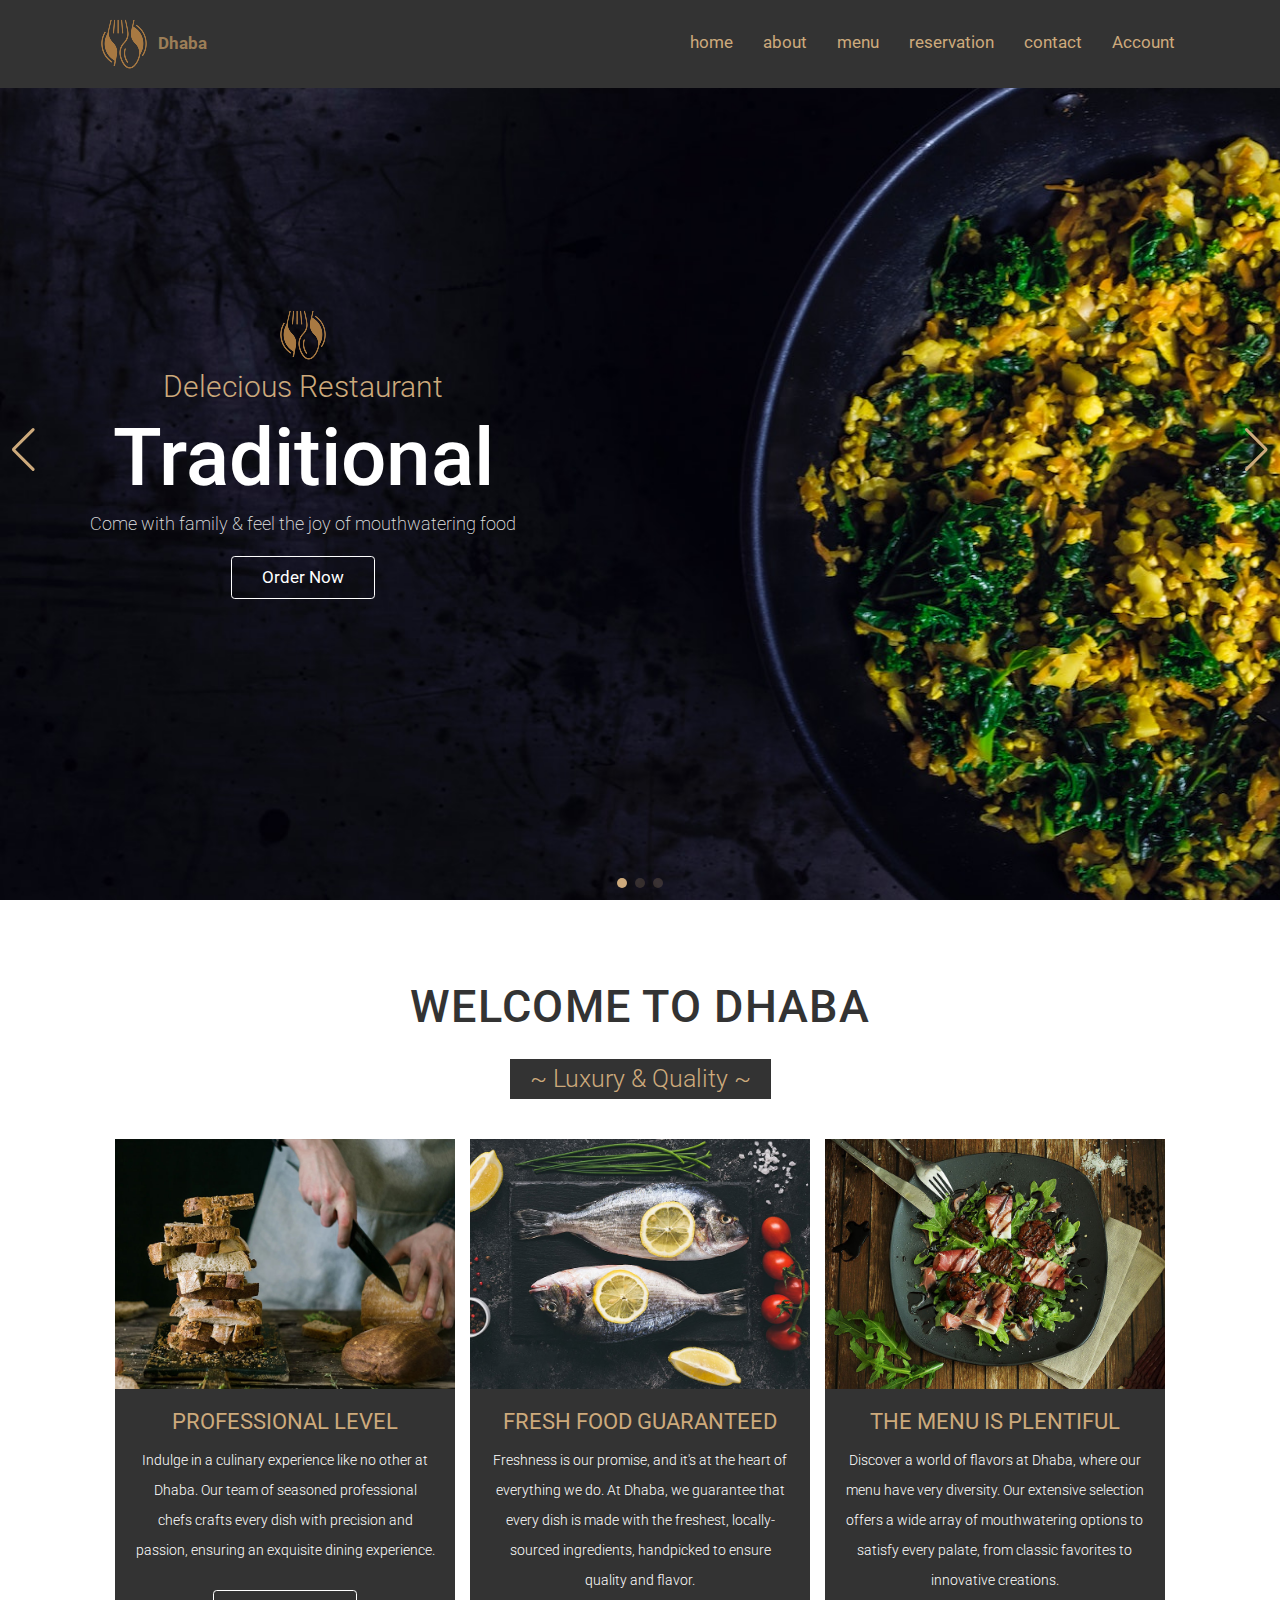
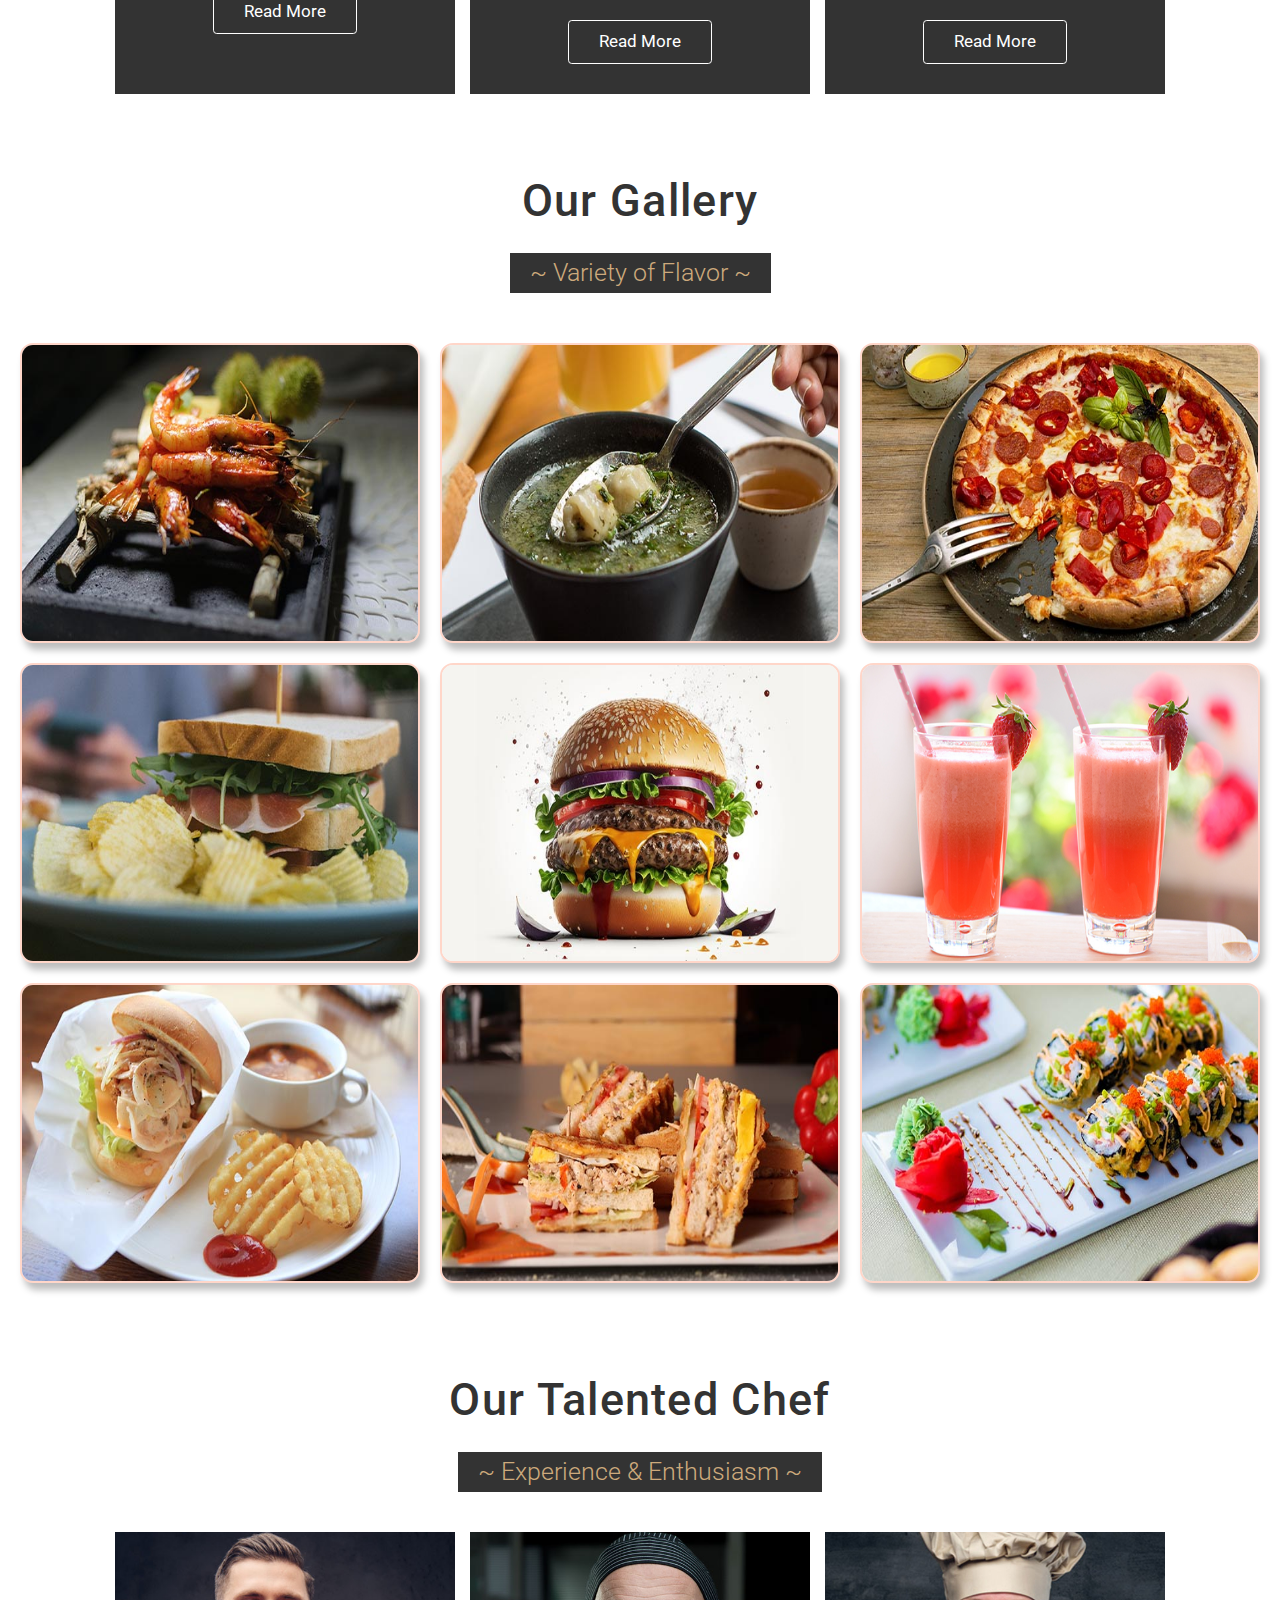
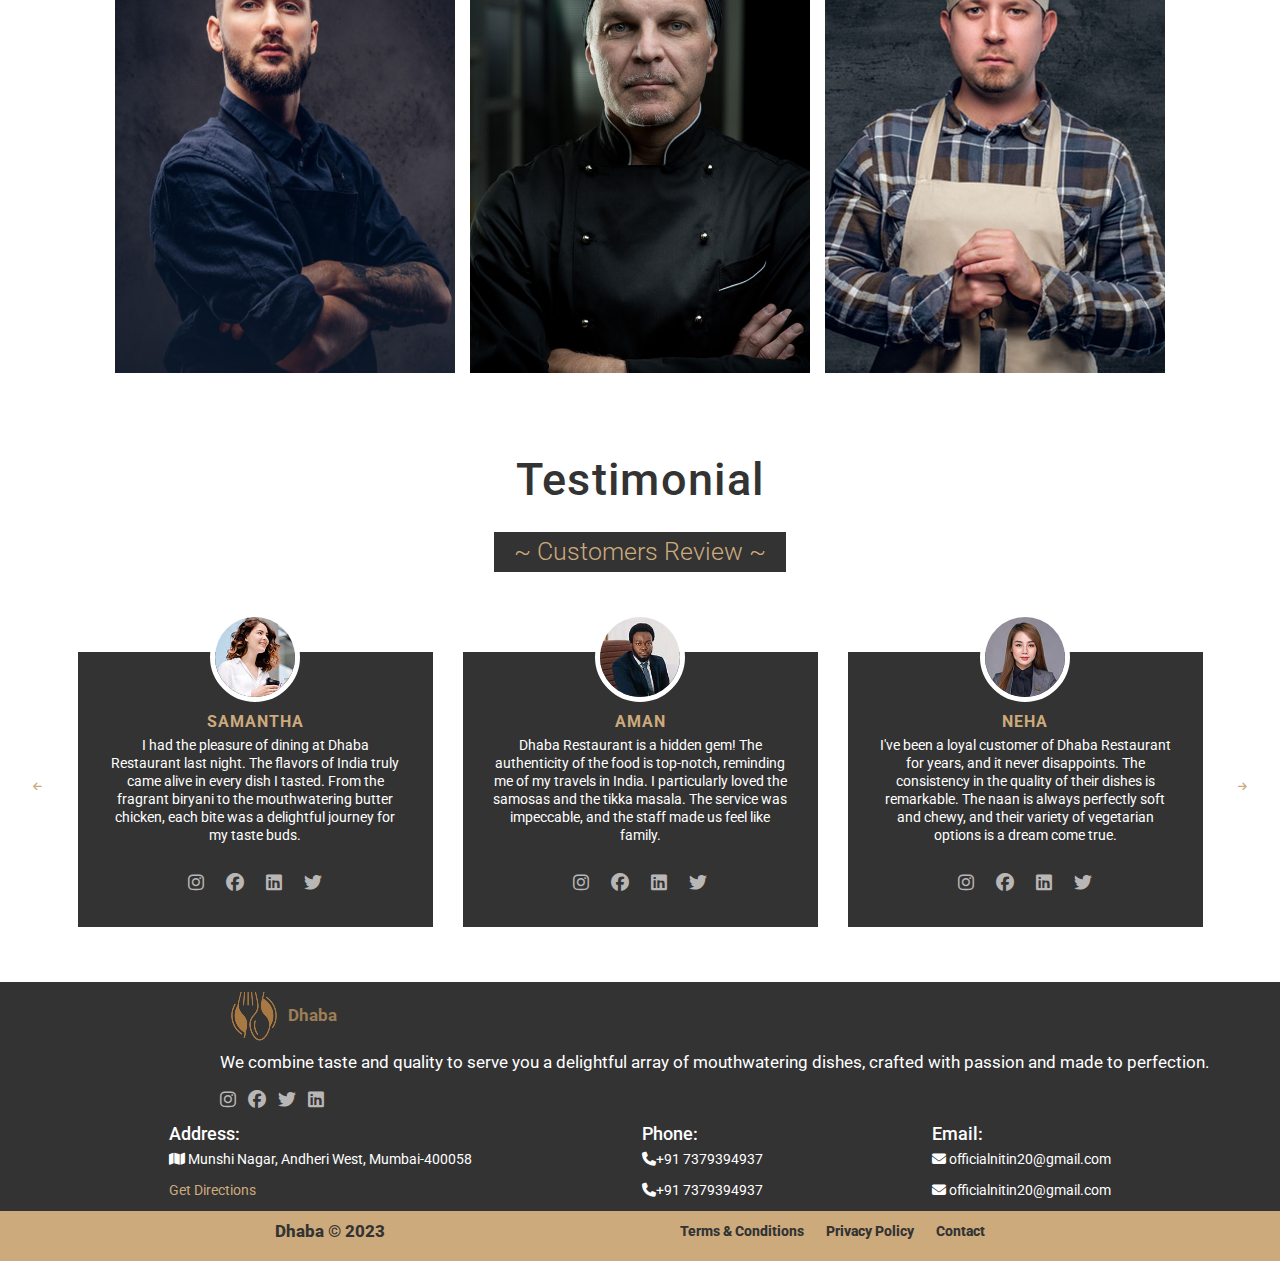
<file: index.html>
<!DOCTYPE html>
<html lang="en">

<head>
    <meta charset="UTF-8">
    <meta name="viewport" content="width=device-width, initial-scale=1.0">
    <title>Dhaba/home</title>
    <link rel="stylesheet" href="https://cdnjs.cloudflare.com/ajax/libs/font-awesome/6.4.2/css/all.min.css">
    <link rel="stylesheet" href="https://cdn.jsdelivr.net/npm/swiper@10/swiper-bundle.min.css" />
    <link rel="stylesheet" href="https://cdnjs.cloudflare.com/ajax/libs/twitter-bootstrap/5.3.2/css/bootstrap.min.css">
    <link rel="stylesheet" href="https://cdnjs.cloudflare.com/ajax/libs/OwlCarousel2/2.3.4/assets/owl.carousel.min.css">
    <link rel="stylesheet"
        href="https://cdnjs.cloudflare.com/ajax/libs/OwlCarousel2/2.3.4/assets/owl.theme.default.min.css">
    <link rel="stylesheet" href="style.css">
</head>

<body>
    <!-- navbar -->
    <header>
        <div class="rest-name">
            <a href="#" class="logo"><img src="images/logo.png"></a>
            <p>Dhaba</p>
        </div>
        <nav class="navbar">
            <a href="index.html">home</a>
            <a href="Other/aboutus.html">about</a>
            <a href="Menu/menu.html">menu</a>
            <a href="Other/table.html">reservation</a>
            <a href="Other/contactus.html">contact</a>
            <a href="Other/login2.html">Account</a>
        </nav>
    </header>
    <!-- hero section -->
    <div class="home" id="home">
        <div class="swiper home-slider">
            <div class="swiper-wrapper wrapper">
                <div class="swiper-slide slide slide1">
                    <div class="content">
                        <img src="images/logo.png" alt="">
                        <h3>Delecious Restaurant</h3>
                        <h1>Traditional</h1>
                        <p>Come with family & feel the joy of mouthwatering food</p>
                        <a href="Menu/menu.html" class="btn">Order Now</a>
                    </div>
                </div>
                <div class="swiper-slide slide slide2">
                    <div class="content">
                        <img src="images/logo.png" alt="">
                        <h3>Sale of 10% on this dish</h3>
                        <h1>The Fresh</h1>
                        <p>Food restaurant</p>
                        <a href="Menu/menu.html" class="btn">Order Now</a>
                    </div>
                </div>
                <div class="swiper-slide slide slide3">
                    <div class="content">
                        <img src="images/logo.png" alt="">
                        <h3>We are open</h3>
                        <h1>Fresh Fruits</h1>
                        <p>You will love it</p>
                        <a href="Menu/menu.html" class="btn">Order Now</a>
                    </div>
                </div>
            </div>
            <div class="swiper-button-next"></div>
            <div class="swiper-button-prev"></div>
            <div class="swiper-pagination"></div>
        </div>
    </div>

    <!-- welcome-section -->
    <section class="welcome" id="about">
        <h1 class="heading">WELCOME TO DHABA</h1>
        <center>
            <h3 class="sub-heading"> ~ Luxury & Quality ~ </h3>
        </center>
        <div class="box-container">
            <div class="box">
                <div class="image">
                    <img src="images/post-thumb-1.jpg" alt="">
                </div>
                <div class="content">
                    <h3>PROFESSIONAL LEVEL</h3>
                    <p>Indulge in a culinary experience like no other at Dhaba. Our team of seasoned
                        professional chefs crafts every dish with precision and passion, ensuring an exquisite dining
                        experience. </p>
                    <a href="#" class="btn">Read More</a>
                </div>
            </div>
            <div class="box">
                <div class="image">
                    <img src="images/post-thumb-2.jpg" alt="">
                </div>
                <div class="content">
                    <h3>FRESH FOOD GUARANTEED</h3>
                    <p>Freshness is our promise, and it's at the heart of everything we do. At Dhaba,
                        we guarantee that every dish is made with the freshest, locally-sourced ingredients, handpicked
                        to ensure quality and flavor.</p>
                    <a href="#" class="btn">Read More</a>
                </div>
            </div>
            <div class="box">
                <div class="image">
                    <img src="images/post-thumb-5.jpg" alt="">
                </div>
                <div class="content">
                    <h3>THE MENU IS PLENTIFUL</h3>
                    <p>Discover a world of flavors at Dhaba, where our menu have very
                        diversity. Our extensive selection offers a wide array of mouthwatering options to satisfy every
                        palate, from classic favorites to innovative creations.</p>
                    <a href="#" class="btn">Read More</a>
                </div>
            </div>
        </div>
    </section>

    <!-- Gallery-section -->
    <div class="gallery">
        <h1 class="heading">Our Gallery</h1>
        <center>
            <h3 class="sub-heading"> ~ Variety of Flavor ~ </h3>
        </center>
        <div class="img-gallery">
            <img src="images/gallery-1.jpg">
            <img src="images/gallery-2.jpg">
            <img src="images/gallery-3.jpg">
            <img src="images/gallery-4.jpg">
            <img src="images/gallery-5.jpg">
            <img src="images/gallery-6.jpg">
            <img src="images/gallery-7.jpg">
            <img src="images/gallery-8.jpg">
            <img src="images/gallery-9.jpg">
        </div>
    </div>

    <!-- Team Section  -->
    <section class="our-team" id="team">
        <h1 class="heading">Our Talented Chef</h1>
        <center>
            <h3 class="sub-heading"> ~ Experience & Enthusiasm ~ </h3>
        </center>
        <div class="our-chef">
            <div class="item">
                <div class="image">
                    <img src="images/our-chef-1.jpg">
                </div>
                <div class="chef-info">
                    <div>
                        <h3>Gordon Ramsay</h3>
                        <span>master chef</span>
                        <ul>
                            <li><a href="#"><i class="fa-brands fa-instagram"></i></a></li>
                            <li><a href="#"><i class="fa-brands fa-twitter"></i></a></li>
                            <li><a href="#"><i class="fa-brands fa-facebook"></i></a></li>
                            <li><a href="#"><i class="fa-brands fa-linkedin"></i></a></li>
                        </ul>
                    </div>
                </div>
            </div>
            <div class="item">
                <div class="image">
                    <img src="images/our-chef-2.jpg">
                </div>
                <div class="chef-info">
                    <div>
                        <h3>Jamie Oliver</h3>
                        <span>master chef</span>
                        <ul>
                            <li><a href="#"><i class="fa-brands fa-instagram"></i></a></li>
                            <li><a href="#"><i class="fa-brands fa-twitter"></i></a></li>
                            <li><a href="#"><i class="fa-brands fa-facebook"></i></a></li>
                            <li><a href="#"><i class="fa-brands fa-linkedin"></i></a></li>
                        </ul>
                    </div>
                </div>
            </div>
            <div class="item">
                <div class="image">
                    <img src="images/our-chef-3.jpg">
                </div>
                <div class="chef-info">
                    <div>
                        <h3>Jerry Robertson</h3>
                        <span>master chef</span>
                        <ul>
                            <li><a href="#"><i class="fa-brands fa-instagram"></i></a></li>
                            <li><a href="#"><i class="fa-brands fa-twitter"></i></a></li>
                            <li><a href="#"><i class="fa-brands fa-facebook"></i></a></li>
                            <li><a href="#"><i class="fa-brands fa-linkedin"></i></a></li>
                        </ul>
                    </div>
                </div>
            </div>
        </div>
    </section>

    <!-- testimonial Section -->
    <section id="testimonial_area" class="section_padding">
        <h1 class="heading">Testimonial</h1>
        <center>
            <h3 class="sub-heading"> ~ Customers Review ~ </h3>
        </center>
        <div class="container">
            <div class="row">
                <div class="col-md-12">
                    <div class="testmonial_slider_area text-center owl-carousel">
                        <div class="box-area">
                            <div class="img-area">
                                <img src="images/testimonial-2.jpg" alt="">
                            </div>
                            <h5>Samantha</h5>
                            <p class="content">
                                I had the pleasure of dining at Dhaba Restaurant last night. The flavors of India truly came alive in every dish I tasted. From the
                                fragrant biryani to the mouthwatering butter chicken, each bite was a delightful journey
                                for my taste buds.
                            </p>
                            <h6 class="socials">
                                <i class="fa-brands fa-instagram"></i>
                                <i class="fa-brands fa-facebook"></i>
                                <i class="fa-brands fa-linkedin"></i>
                                <i class="fa-brands fa-twitter"></i>
                            </h6>
                        </div>

                        <div class="box-area">
                            <div class="img-area">
                                <img src="images/testimonial-3.jpg" alt="">
                            </div>
                            <h5>Aman</h5>
                            <p class="content">
                                Dhaba Restaurant is a hidden gem! The authenticity of the food is top-notch, reminding
                                me of my travels in India. I particularly loved the samosas and the tikka masala. The
                                service was impeccable, and the staff made us feel like family.
                            </p>
                            <h6 class="socials">
                                <i class="fa-brands fa-instagram"></i>
                                <i class="fa-brands fa-facebook"></i>
                                <i class="fa-brands fa-linkedin"></i>
                                <i class="fa-brands fa-twitter"></i>
                            </h6>
                        </div>

                        <div class="box-area">
                            <div class="img-area">
                                <img src="images/testimonial-4.jpg" alt="">
                            </div>
                            <h5>Neha</h5>
                            <p class="content">
                                I've been a loyal customer of Dhaba Restaurant for years, and it never disappoints. The
                                consistency in the quality of their dishes is remarkable. The naan is always perfectly
                                soft and chewy, and their variety of vegetarian options is a dream come true.
                            </p>
                            <h6 class="socials">
                                <i class="fa-brands fa-instagram"></i>
                                <i class="fa-brands fa-facebook"></i>
                                <i class="fa-brands fa-linkedin"></i>
                                <i class="fa-brands fa-twitter"></i>
                            </h6>
                        </div>

                        <div class="box-area">
                            <div class="img-area">
                                <img src="images/testimonial-3.jpg" alt="">
                            </div>
                            <h5>Rohit</h5>
                            <p class="content">
                                Dhaba Restaurant is my go-to spot for a comforting and flavorful meal. The
                                consistency in the quality of their dishes is remarkable. Their tandoori
                                dishes are simply divine, and I appreciate the range of spice levels they offer to cater
                                to different palates.
                            </p>
                            <h6 class="socials">
                                <i class="fa-brands fa-instagram"></i>
                                <i class="fa-brands fa-facebook"></i>
                                <i class="fa-brands fa-linkedin"></i>
                                <i class="fa-brands fa-twitter"></i>
                            </h6>
                        </div>
                    </div>
                </div>
            </div>
        </div>
    </section>

    <!-- footer-section -->
    <footer class="footer-section1">
        <div class="footer-top">
            <div class="rest-name">
                <a href="#" class="logo"><img src="images/logo.png"></a>
                <p>Dhaba</p>
            </div>
            <div class="footer-text">
                <p>
                    We combine taste and quality to serve you a delightful array of mouthwatering
                    dishes, crafted with passion and made to perfection.
                </p>
            </div>
            <div class="footer-social-icon">
                <a href="https://www.instagram.com/mayank.warkade17/" target="_blank"><i
                        class="fa-brands fa-instagram"></i></a>
                <a href="https://www.facebook.com/mayank317.warkade" target="_blank"><i
                        class="fa-brands fa-facebook"></i></a>
                <a href="https://twitter.com/WarkadeMayank" target="_blank"><i class="fa-brands fa-twitter"></i></a>
                <a href="https://www.linkedin.com/in/mayank-warkade-442917217/" target="_blank"><i
                        class="fa-brands fa-linkedin"></i></a>
            </div>
        </div>
        <div class="footer-info">
            <div class="contact-info">
                <h6>Address:</h6>
                <p><i class="fa fa-map"></i> Munshi Nagar, Andheri West, Mumbai-400058</p>
                <!-- Change  'Wall%20Street,%20NYC' with your own business name -->
                <p><a href="https://maps.app.goo.gl/AiBkiavwN1zdYfQLA" target="_blank">Get Directions</a>
                </p>
            </div>
            <div class="contact-info">
                <h6>Phone:</h6>
                <p><i class="fa fa-phone"></i>+91 7379394937</p>
                <p><i class="fa fa-phone"></i>+91 7379394937</p>
            </div>
            <div class="contact-info">
                <h6>Email:</h6>
                <p><i class="fa fa-envelope"></i> officialnitin20@gmail.com</p>
                <p><i class="fa fa-envelope"></i> officialnitin20@gmail.com</p>
            </div>
        </div>
    </footer>
    <footer class="footer-section2">
        <div class="copyright-area">
            <div class="copyright-text">
                <p>Dhaba © 2023</p>
            </div>
            <div class="footer-menu">
                <ul>
                    <li><a href="#">Terms &amp; Conditions</a></li>
                    <li><a href="#">Privacy Policy</a></li>
                    <li><a href="#">Contact</a></li>
                </ul>
            </div>
        </div>
    </footer>


    <!-- JavaScript -->
    <script src="https://cdnjs.cloudflare.com/ajax/libs/jquery/3.7.1/jquery.min.js"></script>
    <script src="https://cdnjs.cloudflare.com/ajax/libs/OwlCarousel2/2.3.4/owl.carousel.min.js"></script>
    <script src="https://cdn.jsdelivr.net/npm/swiper@10/swiper-bundle.min.js"></script>
    <script src="script.js"></script>

</body>

</html>
</file>
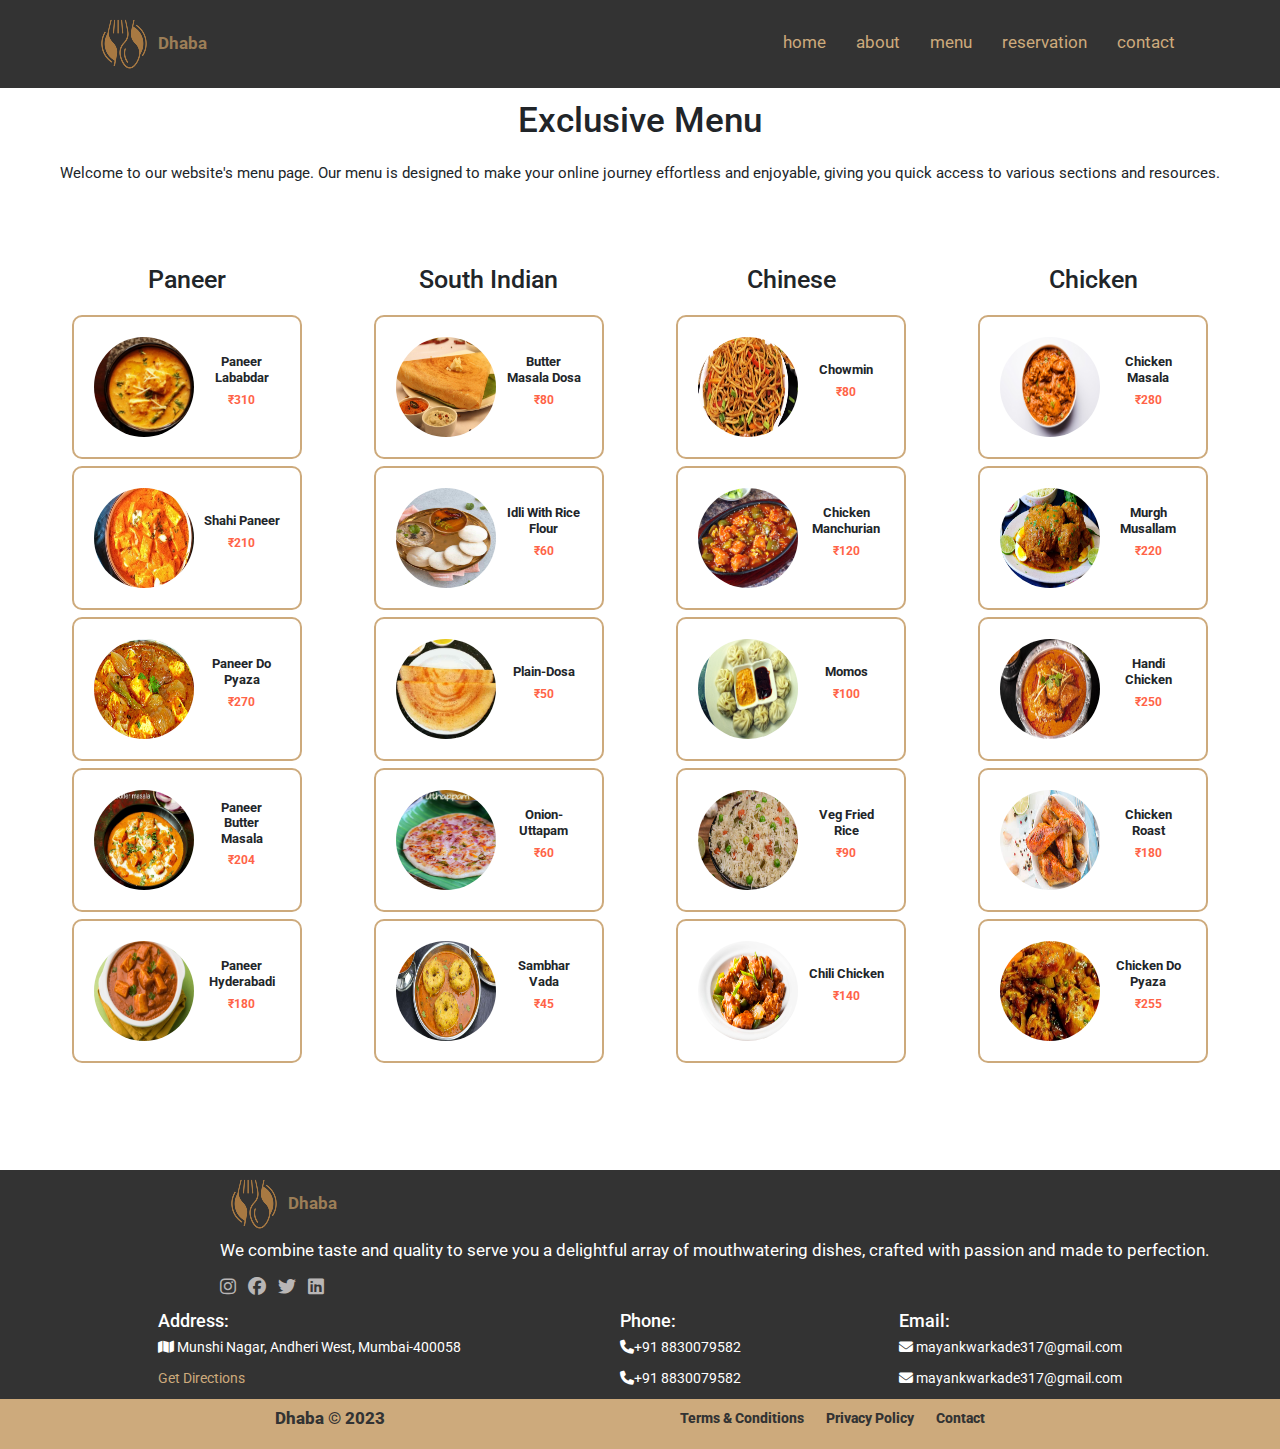
<file: Menu/menu.html>
<!DOCTYPE html>
<html lang="en">

<head>
    <meta charset="UTF-8">
    <meta name="viewport" content="width=device-width, initial-scale=1.0">
    <title>Dhaba/menu</title>
    <link rel="stylesheet" href="https://cdn.jsdelivr.net/npm/bootstrap@5.0.2/dist/css/bootstrap.min.css">
    <link rel="stylesheet" href="https://cdnjs.cloudflare.com/ajax/libs/font-awesome/6.4.2/css/all.min.css">
    <link rel="stylesheet" href="menu.css">
</head>
<body>
    <!-- navbar -->
    <header>
        <div class="rest-name">
            <a href="#" class="logo"><img src="../images/logo.png"></a>
            <p>Dhaba</p>
        </div>
        <nav class="navbar">
            <a href="../index.html">home</a>
            <a href="../Other/aboutus.html">about</a>
            <a href="menu.html">menu</a>
            <a href="../Other/table.html">reservation</a>
            <a href="../Other/contactus.html">contact</a>
        </nav>
    </header>

    <div class="main">
        <div class="section-title">
            <h2>Exclusive Menu</h2>
            <p>Welcome to our website's menu page. Our menu is designed to make your online journey effortless and enjoyable, giving you quick access to various sections and resources.</p>
            
        </div>
        <div class="menus">
            <div class="menu-column">
                <h4>Paneer</h4>
                <div class="single-menu">
                    <img src="images/paneer/paneer-lababdar.jpg" alt="">
                    <div class="menu-content">
                        <h5>paneer lababdar</h5>
                        <p>₹310</p>
                    </div>
                </div>
                <div class="single-menu">
                    <img src="images/paneer/shahi-paneer.jpg" alt="">
                    <div class="menu-content">
                        <h5>shahi paneer</h5>
                        <p>₹210</p>
                    </div>
                </div>
                <div class="single-menu">
                    <img src="images/paneer/Paneer-Do-Pyaza.jpg" alt="">
                    <div class="menu-content">
                        <h5>Paneer Do Pyaza</h5>
                        <p>₹270</p>
                    </div>
                </div>
                <div class="single-menu">
                    <img src="images/paneer/paneer-butter-masala.jpg" alt="">
                    <div class="menu-content">
                        <h5>paneer butter masala</h5>
                        <p>₹204</p>
                    </div>
                </div>
                <div class="single-menu">
                    <img src="images/paneer/Paneer-Hyderabadi.jpg" alt="">
                    <div class="menu-content">
                        <h5>Paneer Hyderabadi</h5>
                        <p>₹180</p>
                    </div>
                </div>
            </div>
            <div class="menu-column">
                <h4>South Indian</h4>
                <div class="single-menu">
                    <img src="images/south indian/Butter-Masala-Dosa.png" alt="">
                    <div class="menu-content">
                        <h5>Butter Masala Dosa</h5>
                        <p>₹80</p>
                    </div>
                </div>
                <div class="single-menu">
                    <img src="images/south indian/idli-with-rice-flour.jpg" alt="">
                    <div class="menu-content">
                        <h5>idli with rice flour</h5>
                        <p>₹60</p>
                    </div>
                </div>
                <div class="single-menu">
                    <img src="images/south indian/plain-dosa.jpeg" alt="">
                    <div class="menu-content">
                        <h5>plain-dosa</h5>
                        <p>₹50</p>
                    </div>
                </div>
                <div class="single-menu">
                    <img src="images/south indian/onion-uttapam.jpg" alt="">
                    <div class="menu-content">
                        <h5>onion-uttapam</h5>
                        <p>₹60</p>
                    </div>
                </div>
                <div class="single-menu">
                    <img src="images/south indian/sambhar-vada.jpg" alt="">
                    <div class="menu-content">
                        <h5>sambhar vada</h5>
                        <p>₹45</p>
                    </div>
                </div>
            </div>
            <div class="menu-column">
                <h4>Chinese</h4>
                <div class="single-menu">
                    <img src="images/chinese/chowmin.jpg" alt="">
                    <div class="menu-content">
                        <h5>chowmin</h5>
                        <p>₹80</p>
                    </div>
                </div>
                <div class="single-menu">
                    <img src="images/chinese/ChickenManchurian.jpg" alt="">
                    <div class="menu-content">
                        <h5>Chicken Manchurian</h5>
                        <p>₹120</p>
                    </div>
                </div>
                <div class="single-menu">
                    <img src="images/chinese/mmos.jpg" alt="">
                    <div class="menu-content">
                        <h5>momos</h5>
                        <p>₹100</p>
                    </div>
                </div>
                <div class="single-menu">
                    <img src="images/chinese/veg-fried-rice.jpg" alt="">
                    <div class="menu-content">
                        <h5>veg fried rice</h5>
                        <p>₹90</p>
                    </div>
                </div>
                <div class="single-menu">
                    <img src="images/chinese/Chili-Chicken.jpg" alt="">
                    <div class="menu-content">
                        <h5>Chili Chicken</h5>
                        <p>₹140</p>
                    </div>
                </div>
            </div>
            <div class="menu-column">
                <h4>Chicken</h4>
                <div class="single-menu">
                    <img src="images/chicken/Chicken-Masala.jpeg" alt="">
                    <div class="menu-content">
                        <h5>Chicken Masala</h5>
                        <p>₹280</p>
                    </div>
                </div>
                <div class="single-menu">
                    <img src="images/chicken/Murgh-Musallam.jpg" alt="">   
                    <div class="menu-content">
                        <h5>Murgh Musallam</h5>
                        <p>₹220</p>
                    </div>
                </div>
                <div class="single-menu">
                    <img src="images/chicken/Handi-chicken.jpg" alt="">
                    <div class="menu-content">
                        <h5>Handi chicken</h5>
                        <p>₹250</p>
                    </div>
                </div>
                <div class="single-menu">
                    <img src="images/chicken/Chicken_roast.jpg" alt="">
                    <div class="menu-content">
                        <h5>Chicken roast</h5>
                        <p>₹180</p>
                    </div>
                </div>
                <div class="single-menu">
                    <img src="images/chicken/Chicken-do-Pyaza.jpg" alt="">
                    <div class="menu-content">
                        <h5>Chicken do Pyaza</h5>
                        <p>₹255</p>
                    </div>
                </div>
            </div>
        </div>
    </div>

    <!-- footer-section -->
    <footer class="footer-section1">
        <div class="footer-top">
            <div class="rest-name">
                <a href="#" class="logo"><img src="../images/logo.png"></a>
                <p>Dhaba</p>
            </div>
            <div class="footer-text">
                <p>
                    We combine taste and quality to serve you a delightful array of mouthwatering
                    dishes, crafted with passion and made to perfection.
                </p>
            </div>
            <div class="footer-social-icon">
                <a href="https://www.instagram.com/mayank.warkade17/" target="_blank"><i class="fa-brands fa-instagram"></i></a>
                <a href="https://www.facebook.com/mayank317.warkade"  target="_blank"><i class="fa-brands fa-facebook"></i></a>
                <a href="https://twitter.com/WarkadeMayank"  target="_blank"><i class="fa-brands fa-twitter"></i></a>
                <a href="https://www.linkedin.com/in/mayank-warkade-442917217/"  target="_blank"><i class="fa-brands fa-linkedin"></i></a>
            </div>
        </div>
        <div class="footer-info">
            <div class="contact-info">
                <h6>Address:</h6>
                <p><i class="fa fa-map"></i> Munshi Nagar, Andheri West, Mumbai-400058</p>
                <p><a href="https://maps.app.goo.gl/AiBkiavwN1zdYfQLA" target="_blank">Get Directions</a>
                </p>
            </div>
            <div class="contact-info">
                <h6>Phone:</h6>
                <p><i class="fa fa-phone"></i>+91 8830079582</p>
                <p><i class="fa fa-phone"></i>+91 8830079582</p>
            </div>
            <div class="contact-info">
                <h6>Email:</h6>
                <p><i class="fa fa-envelope"></i> mayankwarkade317@gmail.com</p>
                <p><i class="fa fa-envelope"></i> mayankwarkade317@gmail.com</p>
            </div>
        </div>
    </footer>
    <footer class="footer-section2">
        <div class="copyright-area">
            <div class="copyright-text">
                <p>Dhaba © 2023</p>
            </div>
            <div class="footer-menu">
                <ul>
                    <li><a href="#">Terms &amp; Conditions</a></li>
                    <li><a href="#">Privacy Policy</a></li>
                    <li><a href="#">Contact</a></li>
                </ul>
            </div>
        </div>
    </footer>
</body>
</file>
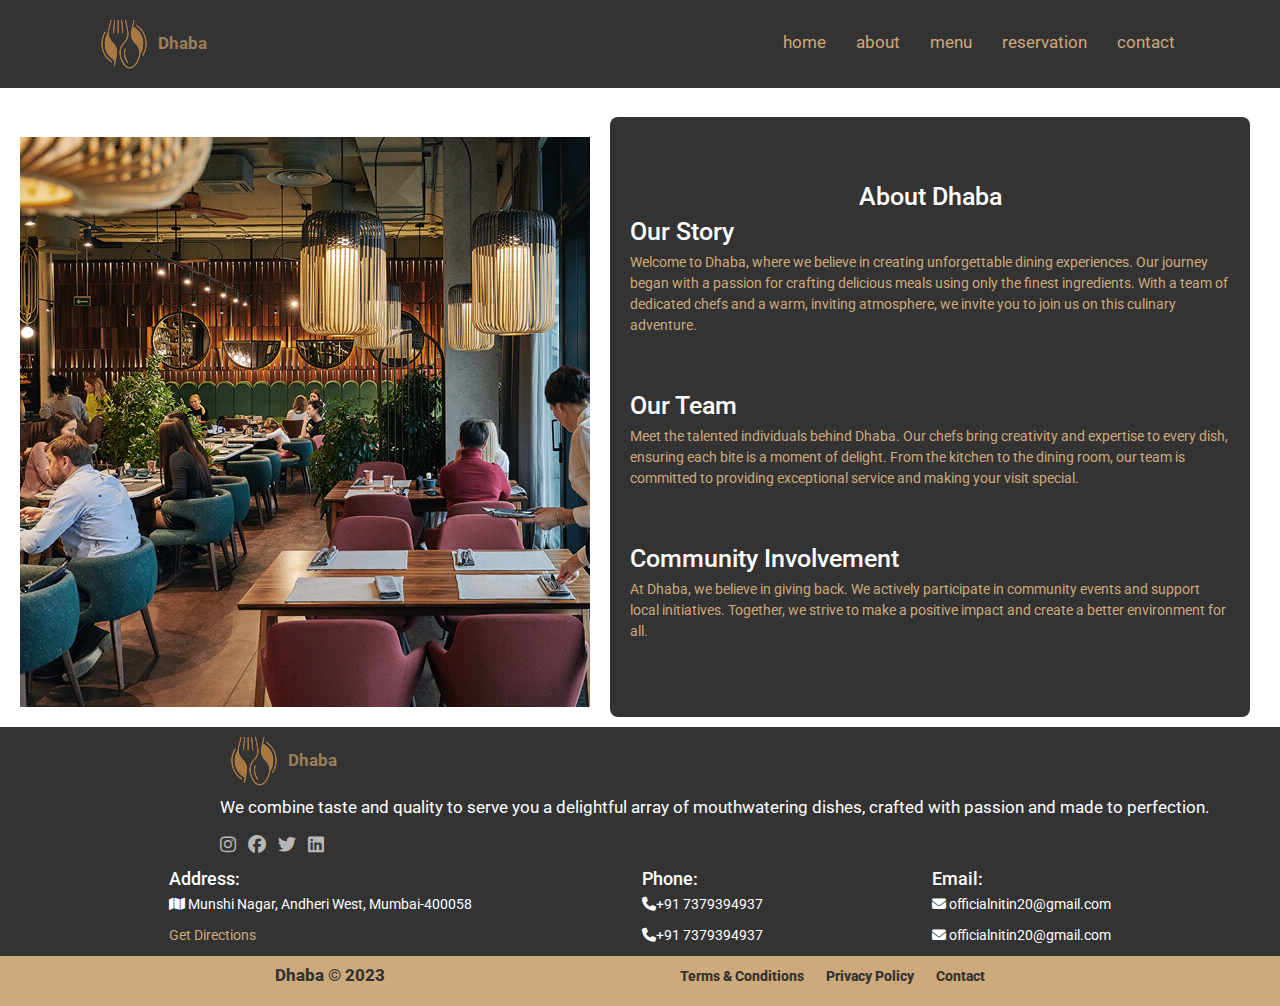
<file: Other/aboutus.html>
<!DOCTYPE html>
<html lang="en">

<head>
    <meta charset="UTF-8">
    <meta name="viewport" content="width=device-width, initial-scale=1.0">
    <title>Dhaba/About</title>
    <link rel="stylesheet" href="https://cdn.jsdelivr.net/npm/bootstrap@5.0.2/dist/css/bootstrap.min.css">
    <link rel="stylesheet" href="https://cdnjs.cloudflare.com/ajax/libs/font-awesome/6.4.2/css/all.min.css">
    <link rel="stylesheet" href="aboutus.css">
</head>

<body>
    <header>
        <div class="rest-name">
            <a href="#" class="logo"><img src="../images/logo.png"></a>
            <p>Dhaba</p>
        </div>
        <nav class="navbar">
            <a href="../index.html">home</a>
            <a href="aboutus.html">about</a>
            <a href="../Menu/menu.html">menu</a>
            <a href="table.html">reservation</a>
            <a href="contactus.html">contact</a>
        </nav>
    </header>

    <main>
        <div class="about">
            <div class="about-img">
                <img src="../images/about-banner.jpg" alt="">
            </div>
            <div class="about-text">
                <section>
                    <center>
                        <h1>About Dhaba</h1>
                    </center>
                    <h2>Our Story</h2>
                    <p>Welcome to Dhaba, where we believe in creating unforgettable dining experiences. Our journey
                        began with a passion for crafting delicious meals using only the finest ingredients. With a team
                        of
                        dedicated chefs and a warm, inviting atmosphere, we invite you to join us on this culinary
                        adventure.
                    </p>
                </section>
                <section>
                    <h2>Our Team</h2>
                    <p>Meet the talented individuals behind Dhaba. Our chefs bring creativity and expertise to every
                        dish, ensuring each bite is a moment of delight. From the kitchen to the dining room, our team
                        is
                        committed to providing exceptional service and making your visit special.</p>
                </section>
                <section>
                    <h2>Community Involvement</h2>
                    <p>At Dhaba, we believe in giving back. We actively participate in community events and support
                        local initiatives. Together, we strive to make a positive impact and create a better environment
                        for
                        all.</p>
                </section>
            </div>
        </div>
    </main>
<!-- footer-section -->
<footer class="footer-section1">
    <div class="footer-top">
        <div class="rest-name">
            <a href="#" class="logo"><img src="../images/logo.png"></a>
            <p>Dhaba</p>
        </div>
        <div class="footer-text">
            <p>
                We combine taste and quality to serve you a delightful array of mouthwatering
                dishes, crafted with passion and made to perfection.
            </p>
        </div>
        <div class="footer-social-icon">
            <a href="https://www.instagram.com/mayank.warkade17/" target="_blank"><i class="fa-brands fa-instagram"></i></a>
            <a href="https://www.facebook.com/mayank317.warkade"  target="_blank"><i class="fa-brands fa-facebook"></i></a>
            <a href="https://twitter.com/WarkadeMayank"  target="_blank"><i class="fa-brands fa-twitter"></i></a>
            <a href="https://www.linkedin.com/in/mayank-warkade-442917217/"  target="_blank"><i class="fa-brands fa-linkedin"></i></a>
        </div>
    </div>
    <div class="footer-info">
        <div class="contact-info">
            <h6>Address:</h6>
            <p><i class="fa fa-map"></i> Munshi Nagar, Andheri West, Mumbai-400058</p>
            <p><a href="https://maps.app.goo.gl/AiBkiavwN1zdYfQLA" target="_blank">Get Directions</a>
            </p>
        </div>
        <div class="contact-info">
            <h6>Phone:</h6>
            <p><i class="fa fa-phone"></i>+91 7379394937</p>
            <p><i class="fa fa-phone"></i>+91 7379394937</p>
        </div>
        <div class="contact-info">
            <h6>Email:</h6>
            <p><i class="fa fa-envelope"></i> officialnitin20@gmail.com</p>
            <p><i class="fa fa-envelope"></i> officialnitin20@gmail.com</p>
        </div>
    </div>
</footer>
<footer class="footer-section2">
    <div class="copyright-area">
        <div class="copyright-text">
            <p>Dhaba © 2023</p>
        </div>
        <div class="footer-menu">
            <ul>
                <li><a href="#">Terms &amp; Conditions</a></li>
                <li><a href="#">Privacy Policy</a></li>
                <li><a href="#">Contact</a></li>
            </ul>
        </div>
    </div>
</footer>

</body>

</html>
</file>
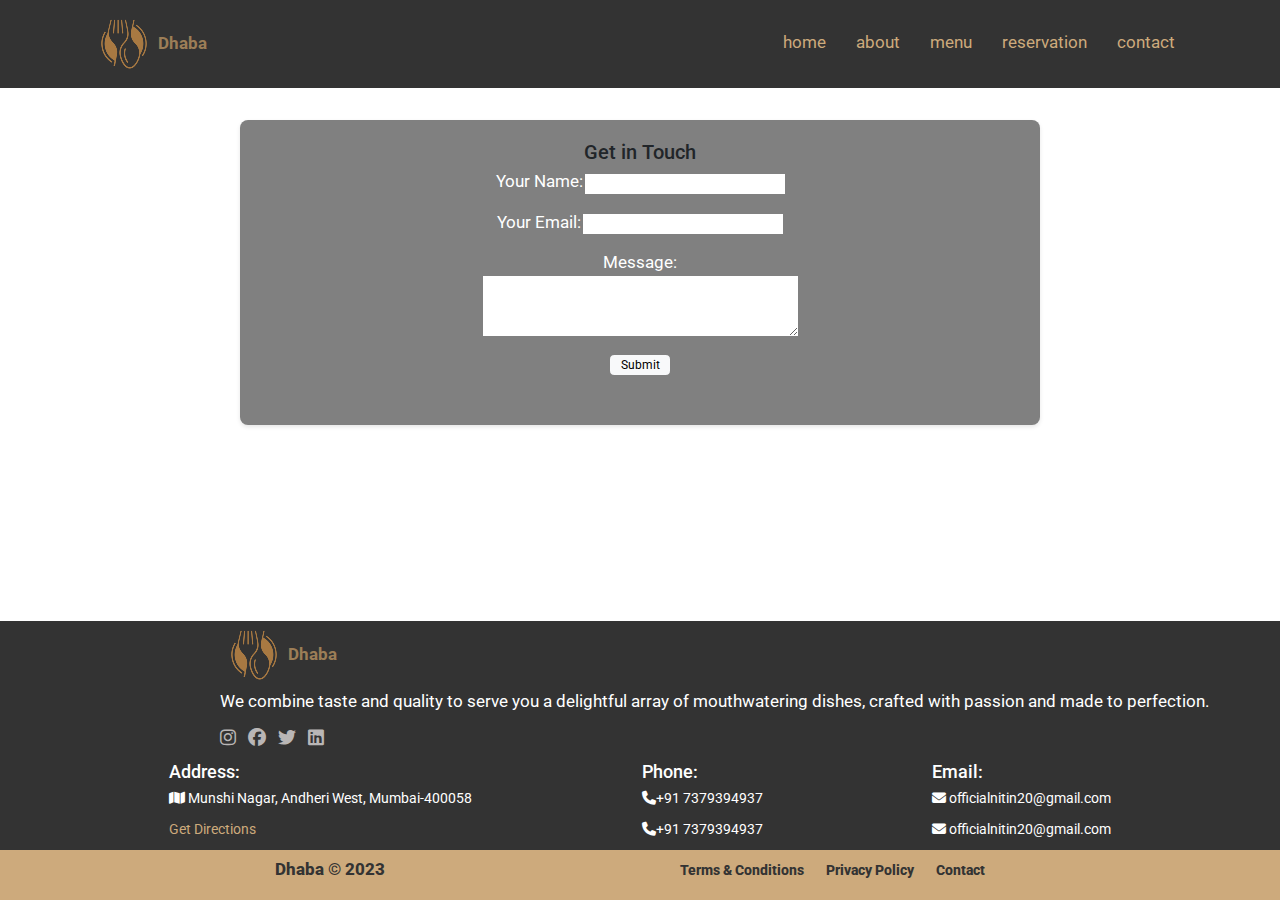
<file: Other/contactus.html>
<!DOCTYPE html>
<html lang="en">

<head>
    <meta charset="UTF-8">
    <meta name="viewport" content="width=device-width, initial-scale=1.0">
    <title>Dhaba/Contact</title>
    <link rel="stylesheet" href="contactus.css">
    <link rel="stylesheet" href="https://cdn.jsdelivr.net/npm/bootstrap@5.0.2/dist/css/bootstrap.min.css">
    <link rel="stylesheet" href="https://cdnjs.cloudflare.com/ajax/libs/font-awesome/6.4.2/css/all.min.css">
</head>

<body>
    <!-- navbar -->
    <header>
        <div class="rest-name">
            <a href="#" class="logo"><img src="../images/logo.png"></a>
            <p>Dhaba</p>
        </div>
        <nav class="navbar">
            <a href="../index.html">home</a>
            <a href="aboutus.html">about</a>
            <a href="../Menu/menu.html">menu</a>
            <a href="table.html">reservation</a>
            <a href="contactus.html">contact</a>
        </nav>
    </header>
    <main id="main1">
        <section>
            <h2>Get in Touch</h2>
            <form>
                <label for="name">Your Name:</label>
                <input type="text" id="name" name="name" required><br><br>
                <label for="email">Your Email:</label>
                <input type="email" id="email" name="email" required><br><br>
                <label for="message">Message:</label><br>
                <textarea id="message" name="message" rows="4" cols="50" required></textarea><br><br>
                <!-- <input class="btn btn-light" type="submit" value="Submit" onclick="submit()"> -->
                <button type="button" class="btn btn-light" onclick="submit()">Submit</button>
            </form>
        </section>
        <section>
    </main>
    <!-- footer-section -->
    <div class="footer">
        <footer class="footer-section1">
            <div class="footer-top">
                <div class="rest-name">
                    <a href="#" class="logo"><img src="../images/logo.png"></a>
                    <p>Dhaba</p>
                </div>
                <div class="footer-text">
                    <p>
                        We combine taste and quality to serve you a delightful array of mouthwatering
                        dishes, crafted with passion and made to perfection.
                    </p>
                </div>
                <div class="footer-social-icon">
                    <a href="https://www.instagram.com/mayank.warkade17/" target="_blank"><i
                            class="fa-brands fa-instagram"></i></a>
                    <a href="https://www.facebook.com/mayank317.warkade" target="_blank"><i
                            class="fa-brands fa-facebook"></i></a>
                    <a href="https://twitter.com/WarkadeMayank" target="_blank"><i class="fa-brands fa-twitter"></i></a>
                    <a href="https://www.linkedin.com/in/mayank-warkade-442917217/" target="_blank"><i
                            class="fa-brands fa-linkedin"></i></a>
                </div>
            </div>
            <div class="footer-info">
                <div class="contact-info">
                    <h6>Address:</h6>
                    <p><i class="fa fa-map"></i> Munshi Nagar, Andheri West, Mumbai-400058</p>
                    <p><a href="https://maps.app.goo.gl/AiBkiavwN1zdYfQLA" target="_blank">Get Directions</a>
                    </p>
                </div>
                <div class="contact-info">
                    <h6>Phone:</h6>
                    <p><i class="fa fa-phone"></i>+91 7379394937</p>
                    <p><i class="fa fa-phone"></i>+91 7379394937</p>
                </div>
                <div class="contact-info">
                    <h6>Email:</h6>
                    <p><i class="fa fa-envelope"></i> officialnitin20@gmail.com</p>
                    <p><i class="fa fa-envelope"></i> officialnitin20@gmail.com</p>
                </div>
            </div>
        </footer>
        <footer class="footer-section2">
            <div class="copyright-area">
                <div class="copyright-text">
                    <p>Dhaba © 2023</p>
                </div>
                <div class="footer-menu">
                    <ul>
                        <li><a href="#">Terms &amp; Conditions</a></li>
                        <li><a href="#">Privacy Policy</a></li>
                        <li><a href="#">Contact</a></li>
                    </ul>
                </div>
            </div>
        </footer>
    </div>
    <script>
        function submit() {
            var name = document.getElementById("name").value;
            var email = document.getElementById("email").value;
            var message = document.getElementById("message").value;
    
            if (name === "" || email === "" || message === "") {
                alert("Fields can not be empty");
            } else {
                alert("Request sent successfully");
            }
        }
    </script>
</body>

</html>
</file>
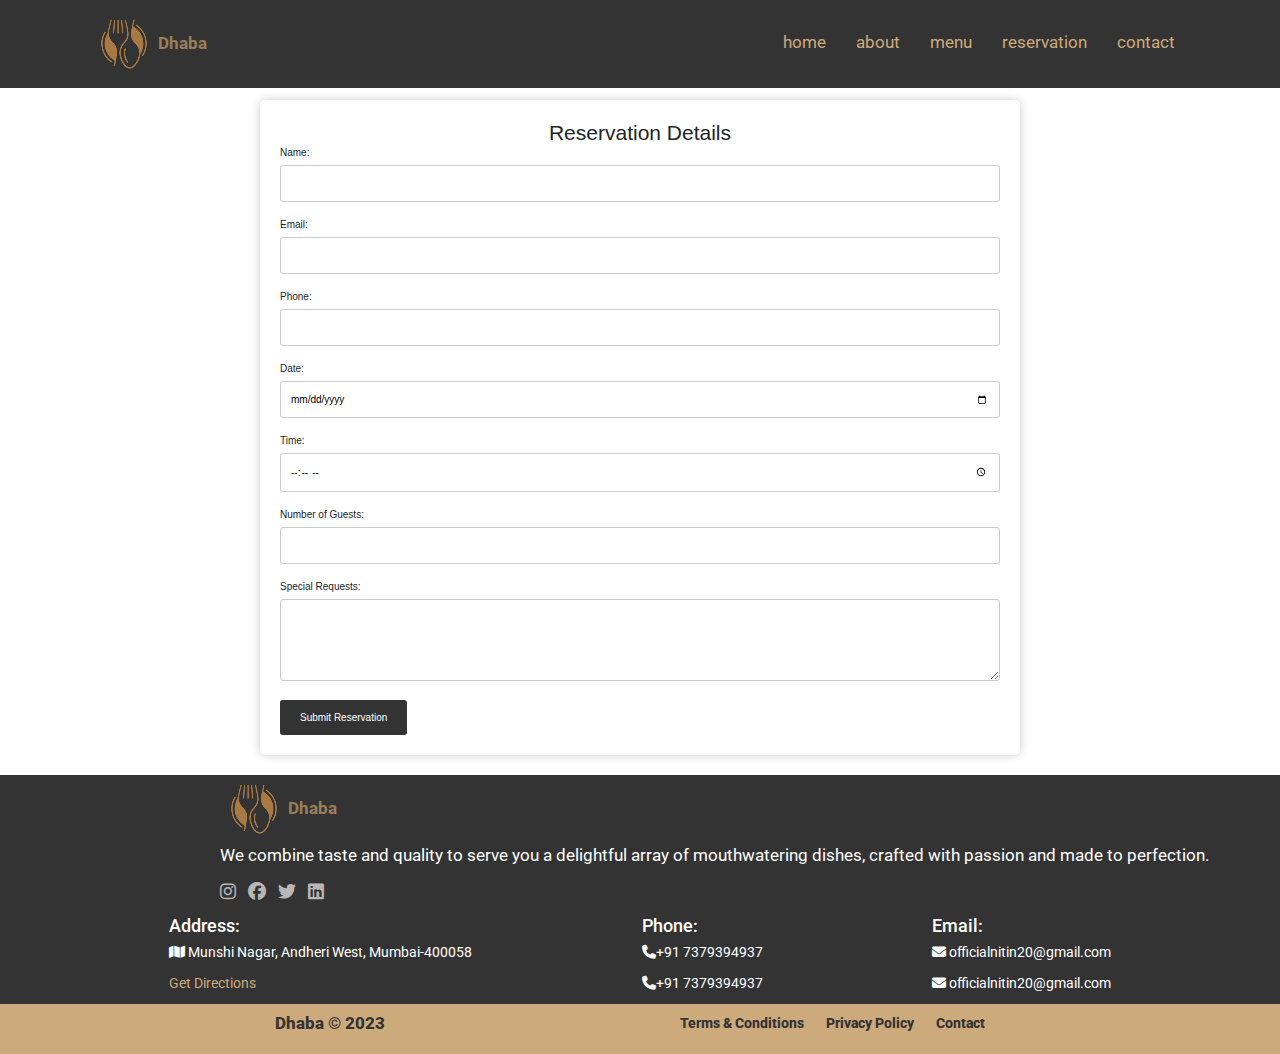
<file: Other/table.html>
<!DOCTYPE html>
<html lang="en">
<head>
    <meta charset="UTF-8">
    <meta name="viewport" content="width=device-width, initial-scale=1.0">
    <title>Dhaba/Reservation</title>
    <link rel="stylesheet" href="https://cdn.jsdelivr.net/npm/bootstrap@5.0.2/dist/css/bootstrap.min.css">
    <link rel="stylesheet" href="https://cdnjs.cloudflare.com/ajax/libs/font-awesome/6.4.2/css/all.min.css">
    <link rel="stylesheet" href="table.css">
</head>
<body>
    <!-- navbar -->
    <header>
        <div class="rest-name">
            <a href="#" class="logo"><img src="../images/logo.png"></a>
            <p>Dhaba</p>
        </div>
        <nav class="navbar">
            <a href="../index.html">home</a>
            <a href="aboutus.html">about</a>
            <a href="../Menu/menu.html">menu</a>
            <a href="table.html">reservation</a>
            <a href="contactus.html">contact</a>
        </nav>
    </header>
    <main>
        <section class="reservation-form">
            <h2>Reservation Details</h2>
            <form action="reservation.php" method="POST">
                <label for="name">Name:</label>
                <input type="text" id="name" name="name" required>

                <label for="email">Email:</label>
                <input type="email" id="email" name="email" required>

                <label for="phone">Phone:</label>
                <input type="tel" id="phone" name="phone" required>

                <label for="date">Date:</label>
                <input type="date" id="date" name="date" required>

                <label for="time">Time:</label>
                <input type="time" id="time" name="time" required>

                <label for="guests">Number of Guests:</label>
                <input type="number" id="guests" name="guests" required>

                <label for="special-requests">Special Requests:</label>
                <textarea id="special-requests" name="special-requests" rows="4"></textarea>

                <button type="submit">Submit Reservation</button>
            </form>
        </section>
    </main>

    <!-- footer-section -->
    <footer class="footer-section1">
        <div class="footer-top">
            <div class="rest-name">
                <a href="#" class="logo"><img src="../images/logo.png"></a>
                <p>Dhaba</p>
            </div>
            <div class="footer-text">
                <p>
                    We combine taste and quality to serve you a delightful array of mouthwatering
                    dishes, crafted with passion and made to perfection.
                </p>
            </div>
            <div class="footer-social-icon">
                <a href="https://www.instagram.com/mayank.warkade17/" target="_blank"><i class="fa-brands fa-instagram"></i></a>
                <a href="https://www.facebook.com/mayank317.warkade"  target="_blank"><i class="fa-brands fa-facebook"></i></a>
                <a href="https://twitter.com/WarkadeMayank"  target="_blank"><i class="fa-brands fa-twitter"></i></a>
                <a href="https://www.linkedin.com/in/mayank-warkade-442917217/"  target="_blank"><i class="fa-brands fa-linkedin"></i></a>
            </div>
        </div>
        <div class="footer-info">
            <div class="contact-info">
                <h6>Address:</h6>
                <p><i class="fa fa-map"></i> Munshi Nagar, Andheri West, Mumbai-400058</p>
                <p><a href="https://maps.app.goo.gl/AiBkiavwN1zdYfQLA" target="_blank">Get Directions</a>
                </p>
            </div>
            <div class="contact-info">
                <h6>Phone:</h6>
                <p><i class="fa fa-phone"></i>+91 7379394937</p>
                <p><i class="fa fa-phone"></i>+91 7379394937</p>
            </div>
            <div class="contact-info">
                <h6>Email:</h6>
                <p><i class="fa fa-envelope"></i> officialnitin20@gmail.com</p>
                <p><i class="fa fa-envelope"></i> officialnitin20@gmail.com</p>
            </div>
        </div>
    </footer>
    <footer class="footer-section2">
        <div class="copyright-area">
            <div class="copyright-text">
                <p>Dhaba © 2023</p>
            </div>
            <div class="footer-menu">
                <ul>
                    <li><a href="#">Terms &amp; Conditions</a></li>
                    <li><a href="#">Privacy Policy</a></li>
                    <li><a href="#">Contact</a></li>
                </ul>
            </div>
        </div>
    </footer>
</body>

</html>
</file>
<file: style.css>
@import url('https://fonts.googleapis.com/css2?family=Montserrat:ital,wght@0,400;0,500;1,400&family=Roboto:wght@100;300;400;500;700&display=swap');

* {
    font-family: 'Montserrat', sans-serif;
    font-family: 'Roboto', sans-serif;
    margin: 0;
    padding: 0;
    box-sizing: border-box;
    text-decoration: none;
    border: none;
}

html {
    font-size: 62.5%;
    scroll-behavior: smooth;
}

header {
    position: fixed;
    top: 0;
    left: 0;
    right: 0;
    background-color: #333;
    padding: 1rem 7%;
    display: flex;
    align-items: center;
    justify-content: space-between;
    z-index: 10000;
}
.rest-name{
    display: flex;
    align-items: center;
}
.rest-name .logo img {
    height: auto;
}
.rest-name p{
    font-size: 1.7rem;
    color: #9c7e57;
    font-weight: bold;
    padding-top: 10px;
    cursor: pointer;
}

header .navbar a {
    font-size: 1.7rem;
    padding: .5rem 1.5rem;
    color: #cdaa7c;
    text-decoration: none;
}
header .navbar a:after {
    content: "";
    display: block;
    background-color: #9c7e57;
    height: 3px;
    width: 0;
    left:0;
    bottom:-5px;
    transition: 0.5s;
}

header .navbar a:hover:after
{
   width:100%;
}

/* slider */
.home .home-slider .slide {
    display: flex;
    align-items: center;
    justify-content: flex-start;
    height: 100vh;
}

.home .home-slider .slide1 {
    background-image: url(images/hero1.jpg);
}

.home .home-slider .slide2 {
    background-image: url(images/slideshow-11.jpg);
}

.home .home-slider .slide3 {
    background-image: url(images/slideshow-8.jpg);
}

.home .home-slider .slide1,
.home .home-slider .slide2,
.home .home-slider .slide3 {
    background-size: cover;
    background-repeat: no-repeat;
}

.home .home-slider .slide .content {
    text-align: center;
    padding-left: 9rem;
}

.home .home-slider .slide .content h3 {
    color: #cdaa7c;
    font-size: 3rem;
    font-weight: 300;
}

.home .home-slider .slide .content h1 {
    color: #fff;
    font-size: 8rem;
}

.home .home-slider .slide .content p {
    color: #e6e7e7;
    font-size: 1.8rem;
    padding: .5rem 0;
    line-height: 1.5rem;
    font-weight: 200;
}

.btn {
    margin-top: 1rem;
    display: inline-block;
    font-size: 1.7rem;
    color: #fff;
    border: .1rem solid white;
    background: transparent;
    padding: .8rem 3rem;
    position: relative;
    overflow: hidden;
    z-index: 1;
}

.btn:before {
    content: '';
    width: 100%;
    height: 100%;
    z-index: -1;
    background: #cdaa7c;
    position: absolute;
    top: 0;
    left: -100%;
    transition: 0.5s;
}

.btn:hover.btn:before {
    left: 0;
}

.swiper-button-next {
    color: #cdaa7c !important;
}

.swiper-button-prev {
    color: #cdaa7c !important;
}

.swiper-pagination-bullet {
    background: #cdaa7c !important;
    width: 10px !important;
    height: 10px !important;
}

/* WELCOME SECTION */
section {
    padding: 8rem 9%;
}

.heading {
    text-align: center;
    color: #333;
    font-size: 4.5rem;
    padding-bottom: 2rem;
    letter-spacing: 1.3px;
}

.sub-heading {
    text-align: center;
    color: #cdaa7c;
    font-size: 2.5rem;
    padding: .5rem 2rem;
    font-weight: 300;
    margin-bottom: 4rem;
    background: #333;
    display: inline-block;
}

.welcome .box-container {
    display: flex;
    gap: 1.5rem;
}

.welcome .box-container .box {
    width: 33%;
    background: #333;
    text-align: center;
    padding-bottom: 1%;
}

.welcome .box-container .box .image {
    height: 25rem;
    width: 100%;
    overflow: hidden;
    position: relative;
}

.welcome .box-container .box .image img {
    height: 100%;
    width: 100%;
    object-fit: cover;
}

.welcome .box-container .box .image:hover img {
    transform: scale(1.1);
}

.welcome .box-container .box .content {
    padding: 2rem;
    padding-top: 2rem;
}

.welcome .box-container .box .content h3 {
    color: #cdaa7c;
    font-size: 2.2rem;
    font-weight: 400;
}

.welcome .box-container .box .content p {
    color: #fff;
    font-size: 1.4rem;
    font-weight: 300;
    padding: .5rem 0;
    line-height: 3rem;
}

/* Gallery section */
.img-gallery {
    display: flex;
    justify-content: center;
    align-items: center;
    flex-wrap: wrap;
}

.img-gallery img {
    width: 400px;
    height: 300px;
    border: 2px solid #ff3d0036;
    border-radius: 13px;
    box-shadow: 4px 7px 7px 0px #00000042;
    cursor: pointer;
    margin: 10px;
    transition: 400ms;
}

.img-gallery img:hover {
    transform: scale(0.8) rotate(-15deg);
    border-radius: 20px;
    box-shadow: 0 32px 75px;
}

/* Our-Team */
.our-chef {
    width: 100%;
    display: grid;
    grid-template-columns: repeat(auto-fit, minmax(30rem, 1fr));
    grid-gap: 1.5rem;
}

.our-chef .item .image img {
    width: 100%;
}

.our-chef .item {
    position: relative;
    z-index: 2;
    overflow: hidden;
}

.our-chef .item:before {
    position: absolute;
    content: '';
    width: 100%;
    height: 100%;
    display: none;
    top: 0;
    left: 0;
    right: 0;
    bottom: 0;
    background: rgba(0, 0, 0, 0.5);
    z-index: 5;
}

.our-chef .item:hover.item:before {
    display: block;
}

.our-chef .item .chef-info {
    position: absolute;
    top: 130%;
    left: 0;
    right: 0;
    bottom: 0;
    display: flex;
    justify-content: center;
    align-items: center;
    z-index: 10;
    transition: 1s;
    cursor: pointer;
}

.our-chef .item .chef-info h3 {
    font-size: 1.7rem;
    color: #fff;
    padding: .8rem 0;
    text-transform: uppercase;

}

.our-chef .item .chef-info span {
    font-size: 1.7rem;
    color: #cdaa7c;
    letter-spacing: 1px;
    font-weight: 300;
}

.our-chef .item .chef-info ul {
    list-style: none;
    display: flex;
    grid-gap: 2rem;
    padding: 3rem 0;
}

.our-chef .item .chef-info ul li a {
    color: #b9b6b6;
    font-size: 1.8rem;
}

.our-chef .item:hover .chef-info {
    top: 0;
}


/* Testimonial    */
#testimonial_area {
	padding: 0;
}
.box-area {
	padding: 30px;
	position: relative;
	display: block;
	background: #333;
	margin: 40px 0;
}
.box-area h5 {
	font-size: 16px;
	font-weight: 700;
	color: #cdaa7c;
	margin-top: 30px;
	margin-bottom: 5px;
	text-transform: uppercase;
	letter-spacing: 1px;
}

.box-area .content {
	color: #fff;
    font-size: 14px;
    line-height: 1.8rem;
}
.box-area .img-area {
	width: 90px;
	height: 90px;
	position: absolute;
	top: -40px;
	left: 0;
	bottom: 0;
	margin: 0 auto;
	right: 0;
	z-index: 1;
	border: 5px solid #fff;
	border-radius: 50%;
}
.box-area .img-area img {
	width: 100%;
	height: auto;
	border-radius: 50%;
}
.socials {
	margin-top: 30px;
}
.socials i {
	margin: 0 10px;
    color: #b9b6b6;
	font-size: 18px;
}
#testimonial_area .owl-nav {
	position: absolute;
	top: 50%;
	width: 100%;
}
#testimonial_area .owl-prev, #testimonial_area .owl-next {
	width: 40px;
	height: 40px;
	line-height: 40px;
	color: #cdaa7c;
	border-radius: 50%;
	text-align: center;
	background: #fff;
	position: absolute;
}
#testimonial_area .owl-prev {
	left: -60px;
	top: -30px;
}
#testimonial_area .owl-next {
	right: -60px;
	top: -30px;
}


/* Footer  */
.footer-section1 {
    background-color: #333;
    color: #fff;
}

.footer-section1 .footer-top {
    padding-left: 220px;
    margin-bottom: 10px;
}

.footer-section1 .footer-top .footer-text {
    font-size: 1.7rem;
}

.footer-section1 .footer-top .footer-social-icon a {
    margin-right: 10px;
    color: #b9b6b6;
    font-size: 1.8rem;
}

.footer-section1 .footer-info {
    display: flex;
    justify-content: space-evenly;
}

.footer-info .contact-info h6 {
    font-size: 1.8rem;
}

.footer-info .contact-info p {
    font-size: 1.4rem;
}

.footer-info .contact-info p a {
    text-decoration: none;
    color: #cdaa7c;
}

.footer-section2 .copyright-area {
    height: 50px;
    background-color: #cdaa7c;
    color:#333;
    display: flex;
    justify-content: space-evenly;
    align-items: center;
}

.footer-section2 .copyright-area .copyright-text p {
    font-size: 1.7rem;
    font-weight: 800;
}

.footer-section2 .copyright-area .footer-menu ul li {
    font-size: 1.4rem;  
    font-weight: 800;
    display: inline-block;
    padding-right: 20px;
    list-style: none;
}
.footer-section2 .copyright-area .footer-menu ul li a{
    text-decoration: none;
    color:#333;
}
</file>
<file: Menu/menu.css>
@import url('https://fonts.googleapis.com/css2?family=Montserrat:ital,wght@0,400;0,500;1,400&family=Roboto:wght@100;300;400;500;700&display=swap');
@import url('https://fonts.googleapis.com/css2?family=Open+Sans:wght@300&display=swap');

@import url('https://fonts.googleapis.com/css2?family=Aclonica&display=swap');

* {
    font-family: 'Montserrat', sans-serif;
    font-family: 'Roboto', sans-serif;
    margin: 0;
    padding: 0;
    box-sizing: border-box;
    text-decoration: none;
    border: none;
    /* text-transform: capitalize; */
}

body {
    margin: 0;
    padding: 0;
    box-sizing: border-box;
    font-family: 'Open Sans', sans-serif;
    height: 100%;
}

html {
    font-size: 62.5%;
    scroll-behavior: smooth;
    height: 100%;
}

header {
    position: fixed;
    top: 0;
    left: 0;
    right: 0;
    background-color: #333;
    padding: 1rem 7%;
    display: flex;
    align-items: center;
    justify-content: space-between;
    z-index: 10000;
}

.rest-name {
    display: flex;
    align-items: center;
}

.rest-name .logo img {
    height: auto;
}

.rest-name p {
    font-size: 1.7rem;
    color: #9c7e57;
    font-weight: bold;
    padding-top: 10px;
    cursor: pointer;
}

header .navbar a {
    font-size: 1.7rem;
    padding: .5rem 1.5rem;
    color: #cdaa7c;
    text-decoration: none;
    /* position: relative; */
}

header .navbar a:after {
    content: "";
    display: block;
    background-color: #9c7e57;
    height: 3px;
    width: 0;
    left: 0;
    bottom: -5px;
    transition: 0.5s;
}

header .navbar a:hover:after {
    width: 100%;
}

.single-menu img {
    width: 100px;
    height: 100px;
    border-radius: 50%;
    margin-right: 10px;
    transition: 0.5s;
}

.single-menu:hover img {
    transform: rotate(360deg);
}

.main {
    width: 100%;
    margin: 100px auto;
}

.section-title {
    text-align: center;
    margin-bottom: 80px;
}

.section-title h2 {
    text-transform: capitalize;
    font-size: 35px;
    position: relative;
    display: inline-block;
    margin-bottom: 20px;
}
.section-title p{
    font-size:15px;
}
.menus {
    display: flex;
    justify-content: space-evenly;
    flex-wrap: wrap;
}

.menu-column {
    width: 18%;
}

.menu-column h4 {
    text-align: center;
    text-transform: capitalize;
    font-size: 25px;
    font-weight: 500;
    margin-bottom: 20px;
}

.single-menu {
    display: grid;
    grid-template-columns: 110px auto;
    align-items: center;
    padding: 20px;
    border: 2px solid #cdaa7c;
    border-radius: 10px;
    border-collapse: collapse;
    margin-bottom: 7px;
}

.single-menu .menu-content h5 {
    text-transform: capitalize;
    font-size: 13px;
    text-align: center;
    font-weight: bold;
}

.single-menu .menu-content p {
    color: tomato;
    font-size: 12px;
    font-weight: bold;
    text-align: center;
}

/* Footer  */
.footer-section1 {
    background-color: #333;
    color: #fff;
}

.footer-section1 .footer-top {
    padding-left: 220px;
    margin-bottom: 10px;
}

.footer-section1 .footer-top .footer-text {
    font-size: 1.7rem;
}

.footer-section1 .footer-top .footer-social-icon a {
    margin-right: 10px;
    color: #b9b6b6;
    font-size: 1.8rem;
}

.footer-section1 .footer-info {
    display: flex;
    justify-content: space-evenly;
}

.footer-info .contact-info h6 {
    font-size: 1.8rem;
}

.footer-info .contact-info p {
    font-size: 1.4rem;
}

.footer-info .contact-info p a {
    text-decoration: none;
    color: #cdaa7c;
}

.footer-section2 .copyright-area {
    height: 50px;
    background-color: #cdaa7c;
    color:#333;
    display: flex;
    justify-content: space-evenly;
    align-items: center;
}

.footer-section2 .copyright-area .copyright-text p {
    font-size: 1.7rem;
    font-weight: 800;
}

.footer-section2 .copyright-area .footer-menu ul li {
    font-size: 1.4rem;  
    font-weight: 800;
    display: inline-block;
    padding-right: 20px;
    list-style: none;
}
.footer-section2 .copyright-area .footer-menu ul li a{
    text-decoration: none;
    color:#333;
}
</file>
<file: Other/aboutus.css>
/* Styles for the About Us page */
@import url('https://fonts.googleapis.com/css2?family=Montserrat:ital,wght@0,400;0,500;1,400&family=Roboto:wght@100;300;400;500;700&display=swap');

* {
    font-family: 'Montserrat', sans-serif;
    font-family: 'Roboto', sans-serif;
    margin: 0;
    padding: 0;
    box-sizing: border-box;
    text-decoration: none;
    border: none;
    /* text-transform: capitalize; */
}

/* #abac7f */
html {
    font-size: 62.5%;
    scroll-behavior: smooth;
}

header {
    position: fixed;
    top: 0;
    left: 0;
    right: 0;
    background-color: #333;
    padding: 1rem 7%;
    display: flex;
    align-items: center;
    justify-content: space-between;
    z-index: 10000;
}
.rest-name{
    display: flex;
    align-items: center;
}
.rest-name .logo img {
    height: auto;
}
.rest-name p{
    font-size: 1.7rem;
    color: #9c7e57;
    font-weight: bold;
    padding-top: 10px;
    cursor: pointer;
}

header .navbar a {
    font-size: 1.7rem;
    padding: .5rem 1.5rem;
    color: #cdaa7c;
    text-decoration: none;
}
header .navbar a:after {
    content: "";
    display: block;
    background-color: #9c7e57;
    height: 3px;
    width: 0;
    left:0;
    bottom:-5px;
    transition: 0.5s;
}

header .navbar a:hover:after
{
   width:100%;
}
 
/* main-section  */
main .about {
    margin: 117px 30px 0px 20px;
    display: flex;
    justify-content: space-between;
    align-items: center; 
}
.about .about-text {
    display: flex;
    flex-direction: column;
    justify-content: space-evenly;
    height: 600px;
    margin-left: 20px;
    padding: 20px;
    background-color: #333;
    border-radius: 8px;
    margin-bottom: 10px;
} 
.about .about-text h1{
    color: #fff;
    font-size: 2.5rem;
}
.about .about-text h2 {
    color: #fff;
    font-size: 2.5rem;
}

.about .about-text p {
    color: #cdaa7c;
    font-size: 1.4rem;
} 
/* Footer  */
.footer-section1 {
    background-color: #333;
    color: #fff;
}

.footer-section1 .footer-top {
    padding-left: 220px;
    margin-bottom: 10px;
}

.footer-section1 .footer-top .footer-text {
    font-size: 1.7rem;
}

.footer-section1 .footer-top .footer-social-icon a {
    margin-right: 10px;
    color: #b9b6b6;
    font-size: 1.8rem;
}

.footer-section1 .footer-info {
    display: flex;
    justify-content: space-evenly;
}

.footer-info .contact-info h6 {
    font-size: 1.8rem;
}

.footer-info .contact-info p {
    font-size: 1.4rem;
}

.footer-info .contact-info p a {
    text-decoration: none;
    color: #cdaa7c;
}

.footer-section2 .copyright-area {
    height: 50px;
    background-color: #cdaa7c;
    color:#333;
    display: flex;
    justify-content: space-evenly;
    align-items: center;
}

.footer-section2 .copyright-area .copyright-text p {
    font-size: 1.7rem;
    font-weight: 800;
}

.footer-section2 .copyright-area .footer-menu ul li {
    font-size: 1.4rem;  
    font-weight: 800;
    display: inline-block;
    padding-right: 20px;
    list-style: none;
}
.footer-section2 .copyright-area .footer-menu ul li a{
    text-decoration: none;
    color:#333;
}
</file>
<file: Other/contactus.css>
/* Styles for the Contact Us page */
@import url('https://fonts.googleapis.com/css2?family=Montserrat:ital,wght@0,400;0,500;1,400&family=Roboto:wght@100;300;400;500;700&display=swap');

* {
    font-family: 'Montserrat', sans-serif;
    font-family: 'Roboto', sans-serif;
    margin: 0;
    padding: 0;
    box-sizing: border-box;
    text-decoration: none;
    border: none;
    /* text-transform: capitalize; */
}

/* #abac7f */
html {
    font-size: 62.5%;
    scroll-behavior: smooth;
}

header {
    position: fixed;
    top: 0;
    left: 0;
    right: 0;
    background-color: #333;
    padding: 1rem 7%;
    display: flex;
    align-items: center;
    justify-content: space-between;
    z-index: 10000;
}
.rest-name{
    display: flex;
    align-items: center;
}
.rest-name .logo img {
    height: auto;
}
.rest-name p{
    font-size: 1.7rem;
    color: #9c7e57;
    font-weight: bold;
    padding-top: 10px;
    cursor: pointer;
}

header .navbar a {
    font-size: 1.7rem;
    padding: .5rem 1.5rem;
    color: #cdaa7c;
    text-decoration: none;
    /* position: relative; */
}
header .navbar a:after {
    content: "";
    display: block;
    background-color: #9c7e57;
    height: 3px;
    width: 0;
    left:0;
    bottom:-5px;
    transition: 0.5s;
}

header .navbar a:hover:after
{
   width:100%;
}

main {
    max-width: 800px;
    margin: 20px auto;
    padding: 20px;
    background-color: #fff;
    border-radius: 8px;
    box-shadow: 0 2px 4px rgba(0, 0, 0, 0.1);
}

section {
    margin-bottom: 30px;
    text-align: center;
}

h2 {
    color: #fff;
}

#main1{
    margin-top:120px;
    background-color:gray;
}
label{
    color: #fff;
    font-size:1.7rem;
}
input{
    height:20px;
    width:200px;
}
#main1 .btn{
    font-size: 1.2rem;
    width:60px;
    padding:0px 10px;
}
/* Footer  */
.footer
{
    position:absolute;
    bottom: 0;
    width: 100%;
}
.footer-section1 {
    background-color: #333;
    color: #fff;
}

.footer-section1 .footer-top {
    padding-left: 220px;
    margin-bottom: 10px;
}

.footer-section1 .footer-top .footer-text {
    font-size: 1.7rem;
}

.footer-section1 .footer-top .footer-social-icon a {
    margin-right: 10px;
    color: #b9b6b6;
    font-size: 1.8rem;
}

.footer-section1 .footer-info {
    display: flex;
    justify-content: space-evenly;
}

.footer-info .contact-info h6 {
    font-size: 1.8rem;
}

.footer-info .contact-info p {
    font-size: 1.4rem;
}

.footer-info .contact-info p a {
    text-decoration: none;
    color: #cdaa7c;
}

.footer-section2 .copyright-area {
    height: 50px;
    background-color: #cdaa7c;
    color:#333;
    display: flex;
    justify-content: space-evenly;
    align-items: center;
}

.footer-section2 .copyright-area .copyright-text p {
    font-size: 1.7rem;
    font-weight: 800;
}

.footer-section2 .copyright-area .footer-menu ul li {
    font-size: 1.4rem;  
    font-weight: 800;
    display: inline-block;
    padding-right: 20px;
    list-style: none;
}
.footer-section2 .copyright-area .footer-menu ul li a{
    text-decoration: none;
    color:#333;
}
</file>
<file: Other/table.css>
@import url('https://fonts.googleapis.com/css2?family=Montserrat:ital,wght@0,400;0,500;1,400&family=Roboto:wght@100;300;400;500;700&display=swap');

* {
    font-family: 'Montserrat', sans-serif;
    font-family: 'Roboto', sans-serif;
    margin: 0;
    padding: 0;
    box-sizing: border-box;
    text-decoration: none;
    border: none;
    /* text-transform: capitalize; */
}

/* #abac7f */
html {
    font-size: 62.5%;
    scroll-behavior: smooth;
}

header {
    position: fixed;
    top: 0;
    left: 0;
    right: 0;
    background-color: #333;
    padding: 1rem 7%;
    display: flex;
    align-items: center;
    justify-content: space-between;
    z-index: 10000;
}
.rest-name{
    display: flex;
    align-items: center;
}
.rest-name .logo img {
    height: auto;
}
.rest-name p{
    font-size: 1.7rem;
    color: #9c7e57;
    font-weight: bold;
    padding-top: 10px;
    cursor: pointer;
}

header .navbar a {
    font-size: 1.7rem;
    padding: .5rem 1.5rem;
    color: #cdaa7c;
    text-decoration: none;
    /* position: relative; */
}
header .navbar a:after {
    content: "";
    display: block;
    background-color: #9c7e57;
    height: 3px;
    width: 0;
    left:0;
    bottom:-5px;
    transition: 0.5s;
}

header .navbar a:hover:after
{
   width:100%;
}
h1, h2, label, input, button, textarea {
    margin: 0;
    padding: 0;
    font-family: Arial, sans-serif;
}

main {
    max-width: 800px;
    margin: 0 auto;
    padding: 20px;
}

.reservation-form {
    margin-top:80px;
    background-color: #fff;
    padding: 20px;
    border-radius: 5px;
    box-shadow: 0 0 10px rgba(0, 0, 0, 0.2);
}

h2 {
    font-size: 21px;
    margin-bottom: 0px;
    text-align: center;
}

label {
    display: block;
    margin-bottom: 5px;
}

input[type="text"],
input[type="email"],
input[type="tel"],
input[type="date"],
input[type="time"],
input[type="number"],
textarea {
    width: 100%;
    padding: 10px;
    margin-bottom: 15px;
    border: 1px solid #ccc;
    border-radius: 3px;
}

button {
    background-color: #333;
    color: white;
    padding: 10px 20px;
    border: none;
    border-radius: 3px;
    cursor: pointer;
}

button:hover {
    background-color: #555;
}
/* Footer  */
.footer-section1 {
    background-color: #333;
    color: #fff;
}

.footer-section1 .footer-top {
    padding-left: 220px;
    margin-bottom: 10px;
}

.footer-section1 .footer-top .footer-text {
    font-size: 1.7rem;
}

.footer-section1 .footer-top .footer-social-icon a {
    margin-right: 10px;
    color: #b9b6b6;
    font-size: 1.8rem;
}

.footer-section1 .footer-info {
    display: flex;
    justify-content: space-evenly;
}

.footer-info .contact-info h6 {
    font-size: 1.8rem;
}

.footer-info .contact-info p {
    font-size: 1.4rem;
}

.footer-info .contact-info p a {
    text-decoration: none;
    color: #cdaa7c;
}

.footer-section2 .copyright-area {
    height: 50px;
    background-color: #cdaa7c;
    color:#333;
    display: flex;
    justify-content: space-evenly;
    align-items: center;
}

.footer-section2 .copyright-area .copyright-text p {
    font-size: 1.7rem;
    font-weight: 800;
}

.footer-section2 .copyright-area .footer-menu ul li {
    font-size: 1.4rem;  
    font-weight: 800;
    display: inline-block;
    padding-right: 20px;
    list-style: none;
}
.footer-section2 .copyright-area .footer-menu ul li a{
    text-decoration: none;
    color:#333;
}
</file>
